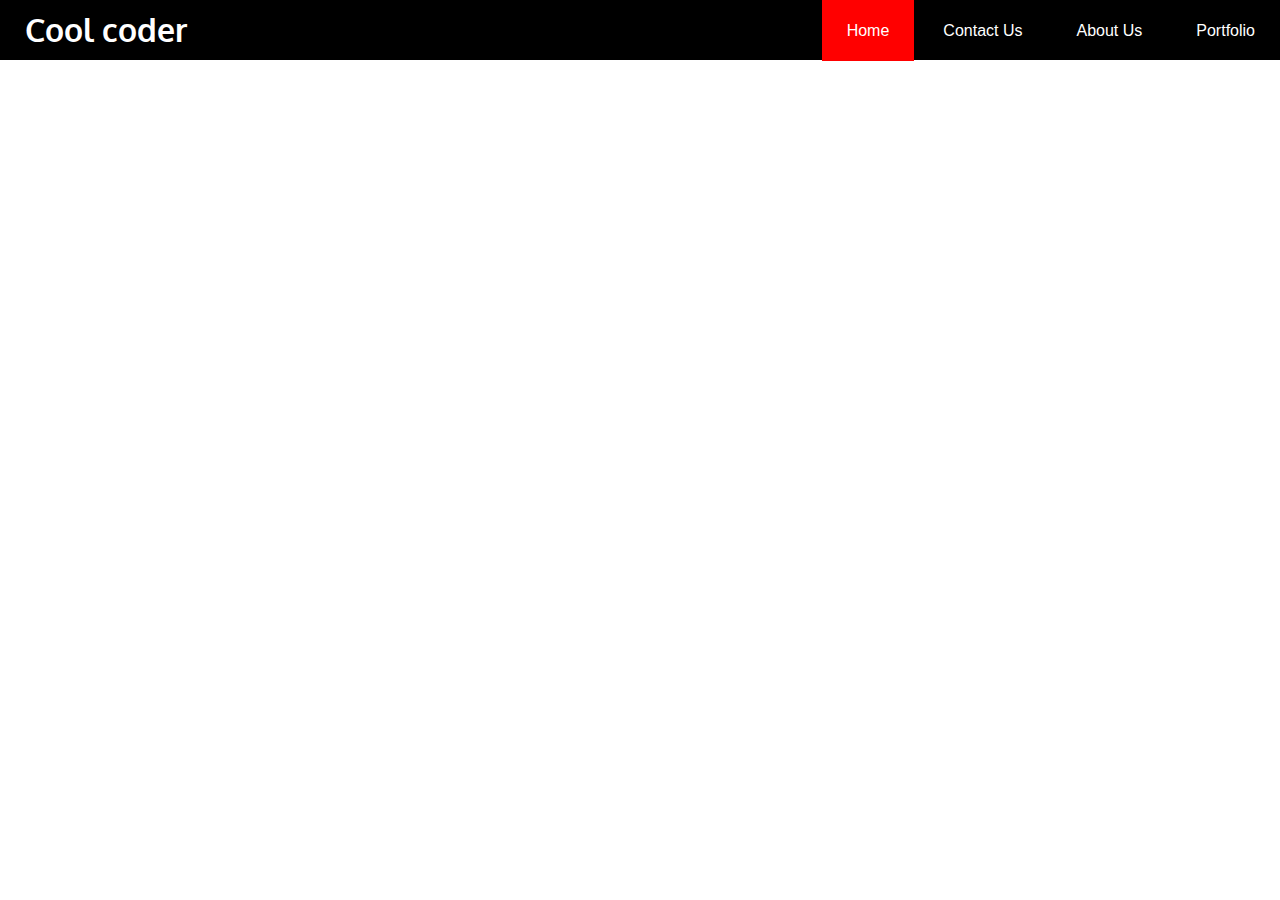
<file: bootstrap-4.3.1-dist/index.html>
<!DOCTYPE html>
<html lang="en">
<head>
	<meta charset="utf-8">
	<meta http-equiv="X-UA-Compatible" content="IE-edge">
	<meta name="viewport" content="width=device-width,initial-scale=1">
 <title>hello!</title>
  <link href="mystyles.css" rel="stylesheet">	
  <link href="https://fonts.googleapis.com/css?family=Oxygen&display=swap" rel="stylesheet">
</head>
<body>
	<div id= "nav">
		<h1><a href="index.html">Cool coder</a></h1>
		<ul>
			<li id="hello"><a href="home,html">Home</a></li>
			<li><a href="contactus.html">Contact Us</a></li>
			<li><a href="aboutus.html"> About Us</a></li>
			<li><a href="portfolio">Portfolio</a></li>
		</ul>
			
		
	</div>
	<div id="hello1">
		
	</div>
	<div id="hello2">
		
	</div>

</body> 
 


 </html>
</file>
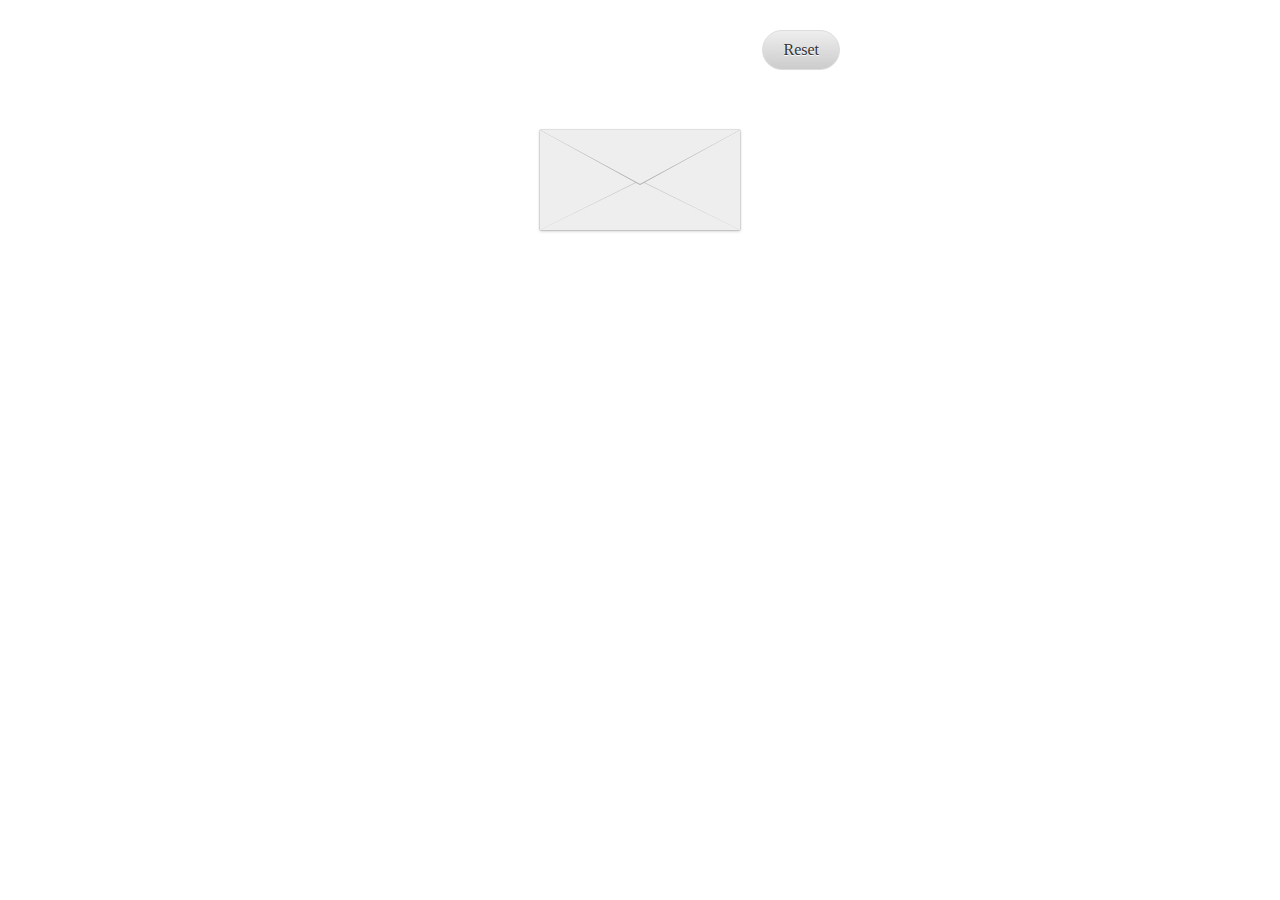
<file: Envelope Animation/New/Index.html>
<!DOCTYPE html>
<html lang="en">
<head>
    <meta charset="UTF-8">
    <meta http-equiv="X-UA-Compatible" content="IE=edge">
    <meta name="viewport" content="width=device-width, initial-scale=1.0">
    <title>Document</title>
    <link rel="stylesheet" href="styles.css">
    <script src="https://ajax.googleapis.com/ajax/libs/jquery/3.5.1/jquery.min.js"></script>
    <script src="main.js"></script>
    
</head>
<body>
    <div id="wrapper">
  
        <div id="reset">Reset</div>
        
        <div class="envelope open">
          <div class="flap front"></div>
          <div class="flap top"></div>
          <div class="letter"></div>
        </div>
        
      </div>
</body>
</html>
</file>
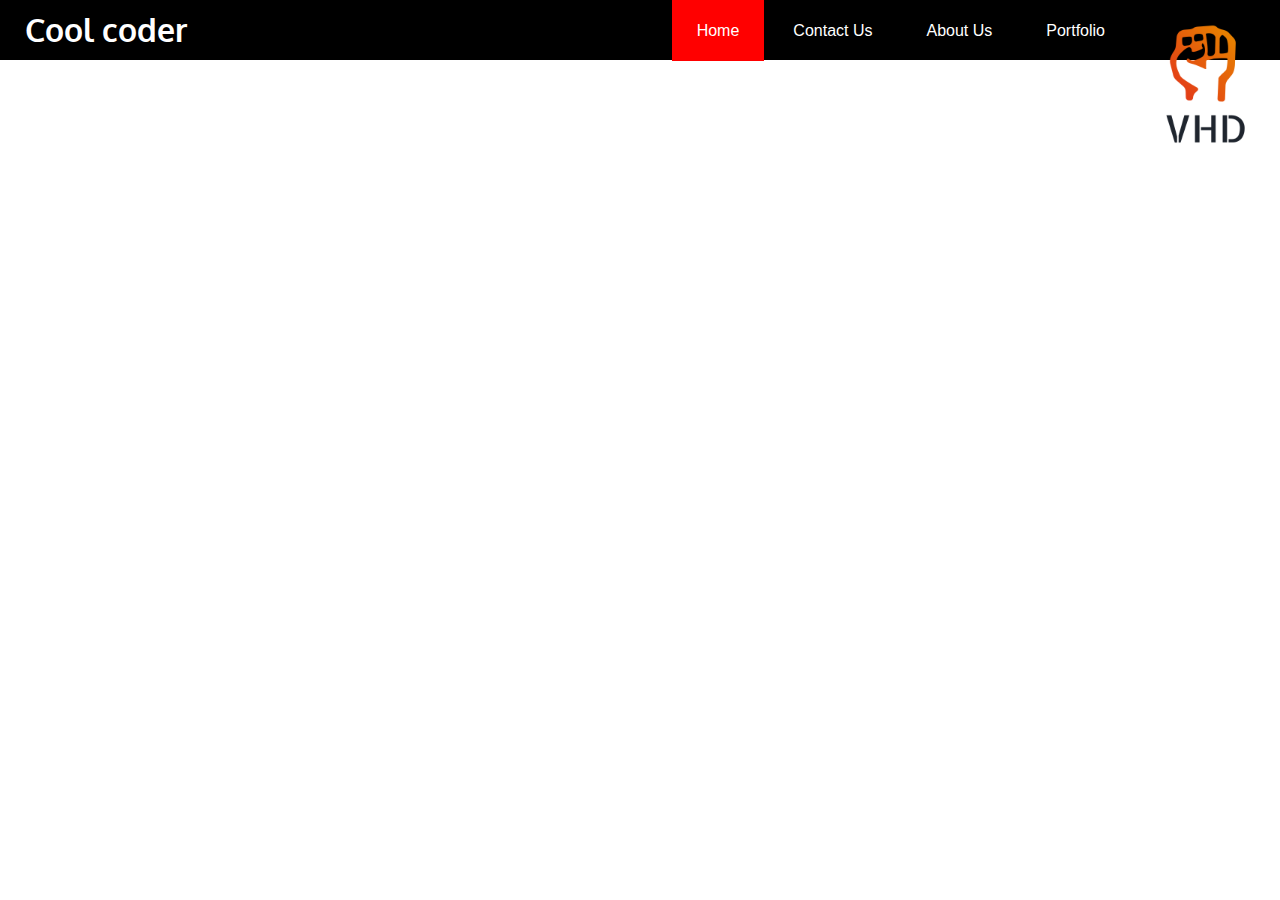
<file: bootstrap-4.3.1-dist/coolcoder.html>
<!DOCTYPE html>
<html lang="en">
<head>
	<meta charset="utf-8">
	<meta http-equiv="X-UA-Compatible" content="IE-edge">
	<meta name="viewport" content="width=device-width,initial-scale=1">
 <title>hello!</title>
  <link href="mystyles.css" rel="stylesheet">	
  <link href="https://fonts.googleapis.com/css?family=Oxygen&display=swap" rel="stylesheet">
</head>
<body>
	<div id= "nav">
		<p><img src="logo.png" width="150px" height="150px">
</p>
		<h1><a href="index.html">Cool coder</a></h1>
		<ul>
			<li id="hello"><a href="home,html">Home</a></li>
			<li><a href="contactus.html">Contact Us</a></li>
			<li><a href="aboutus.html"> About Us</a></li>
			<li><a href="portfolio">Portfolio</a></li>
		</ul>
		
		
	</div>
	<div id="hello1">
		
	</div>
	<div id="hello2">
		
	</div>

</body> 
 


 </html>
</file>
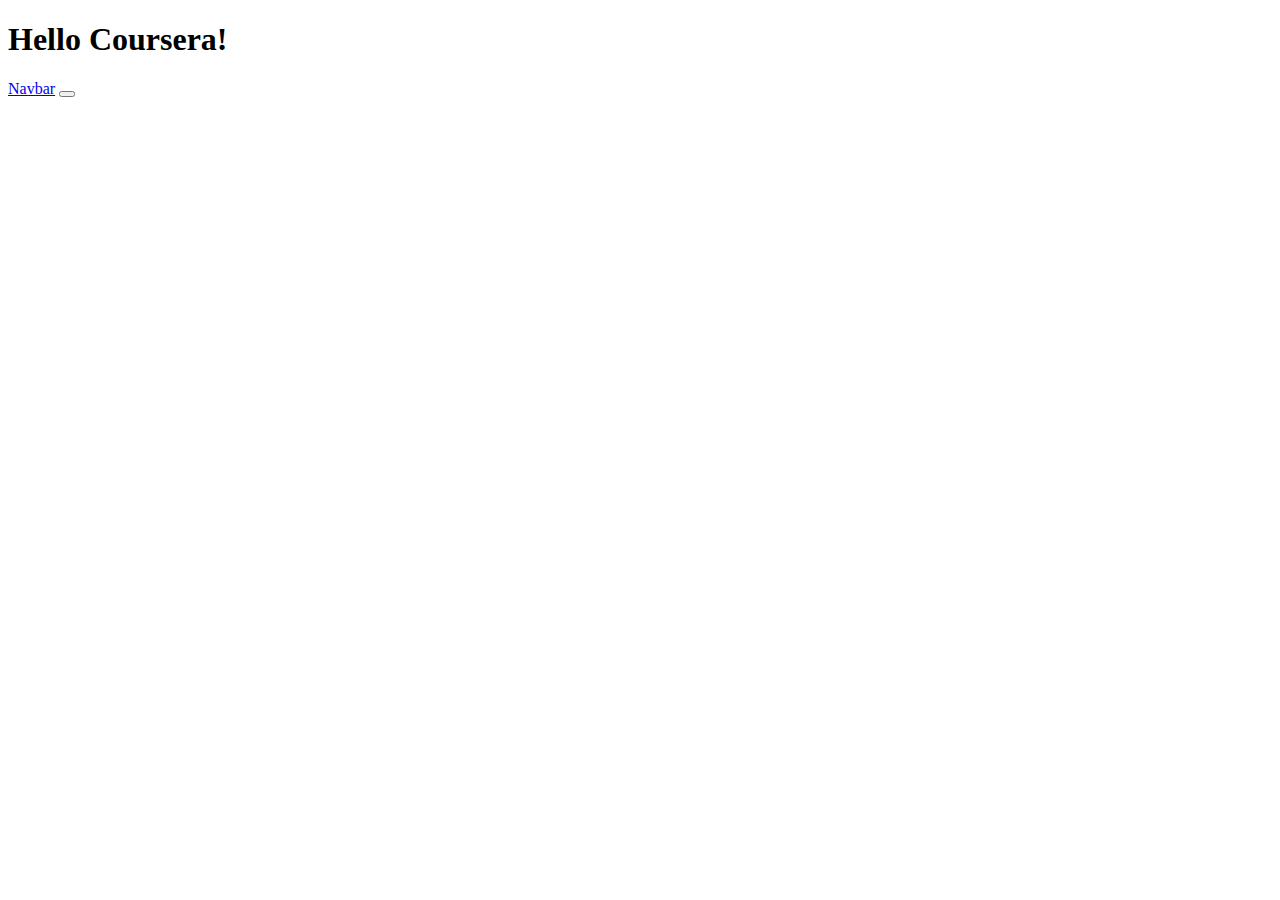
<file: bootstrap-4.3.1-dist/ghchjv.html>
<!DOCTYPE html>
<!DOCTYPE html>
<html>
<head>
	<meta charset="utf-8">
	<meta http-equiv="X-UA-Compatible" content="IE-edge">
	<meta name="viewport" content="width=device-width, initial-scale=1">
	<link rel="stylesheet" href="https://stackpath.bootstrapcdn.com/bootstrap/4.5.1/css/bootstrap.min.css" integrity="sha384-VCmXjywReHh4PwowAiWNagnWcLhlEJLA5buUprzK8rxFgeH0kww/aWY76TfkUoSX" crossorigin="anonymous">
	<link rel="stylesheet" type="text/css" href="css/styles.css">
	<title>bootstrap page</title>
	
</head>
<body>
	<h1>Hello Coursera!</h1>
	<nav class="navbar navbar-expand-lg navbar-light bg-light">
  <a class="navbar-brand" href="#">Navbar</a>
  <button class="navbar-toggler" type="button" data-toggle="collapse" data-target="#navbarSupportedContent" aria-controls="navbarSupportedContent" aria-expanded="false" aria-label="Toggle navigation">
    <span class="navbar-toggler-icon"></span>
  </button>
  <script src="https://code.jquery.com/jquery-3.5.1.slim.min.js" integrity="sha384-DfXdz2htPH0lsSSs5nCTpuj/zy4C+OGpamoFVy38MVBnE+IbbVYUew+OrCXaRkfj" crossorigin="anonymous"></script>
<script src="https://cdn.jsdelivr.net/npm/popper.js@1.16.1/dist/umd/popper.min.js" integrity="sha384-9/reFTGAW83EW2RDu2S0VKaIzap3H66lZH81PoYlFhbGU+6BZp6G7niu735Sk7lN" crossorigin="anonymous"></script>
<script src="https://stackpath.bootstrapcdn.com/bootstrap/4.5.1/js/bootstrap.min.js" integrity="sha384-XEerZL0cuoUbHE4nZReLT7nx9gQrQreJekYhJD9WNWhH8nEW+0c5qq7aIo2Wl30J" crossorigin="anonymous"></script>



</html>
</file>
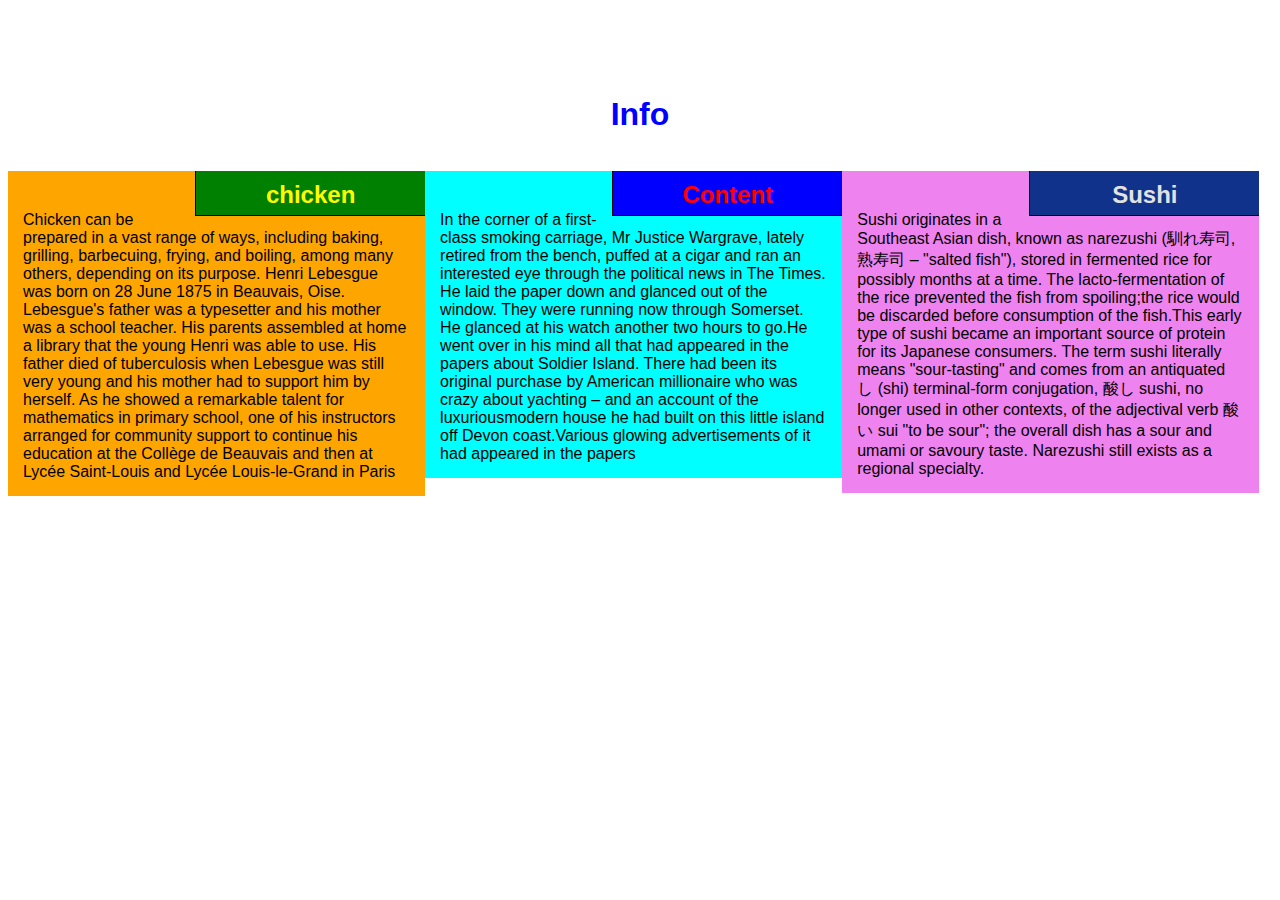
<file: bootstrap-4.3.1-dist/Module2.html>
<!DOCTYPE html>
<!DOCTYPE html>
<html>
<head>
	<meta charset="utf-8">
	<meta http-equiv="X-UA-Compatible" content="IE-edge">
	<meta name="viewport" content="width=device-width, initial-scale=1">
	<link rel="stylesheet" type="text/css" href="css/styling.css">
	<title>Module 2 assignment</title>
</head>
<body>
<h1>Info</h1>

	<div class="row">
		<div class="col-lg-4 col-md-6 col-sm-12">
			<section class="infinity">
				<h2>chicken</h2>
				<p> Chicken can be prepared in a vast range of ways, including baking, grilling, barbecuing, frying, and boiling, among many others, depending on its purpose. Henri Lebesgue was born on 28 June 1875 in Beauvais, Oise. Lebesgue's father was a typesetter and his mother was a school teacher. His parents assembled at home a library that the young Henri was able to use. His father died of tuberculosis when Lebesgue
                    was still very young and his mother had to support him by herself. As he showed a remarkable talent for mathematics in primary school, one of his instructors arranged for community support to continue his education at the Collège de
                    Beauvais and then at Lycée Saint-Louis and Lycée Louis-le-Grand in Paris </p>
			</section>
		</div>
		<div class="col-lg-4 col-md-6 col-sm-12">
			<section class="one">
				<h2>Content</h2>
				<p>In the corner of a first-class smoking carriage, Mr Justice Wargrave, lately retired from the bench, puffed at a cigar and ran an interested eye through the political news in The Times. He laid the paper down and glanced out of the window. They were running now through Somerset. He glanced at his watch another two hours to go.He went over in his mind all that had appeared in the papers about Soldier Island. There had been its original purchase by American millionaire who was crazy about yachting – and an account of the luxuriousmodern house he had built on this little island off Devon coast.Various glowing advertisements of it had appeared in the papers </p>

			</section>
		</div>
		<div class="col-lg-4 col-md-6 col-sm-12">
			<section class="infinite"> 
				<h2>Sushi</h2>
				<p>Sushi originates in a Southeast Asian dish, known as narezushi (馴れ寿司, 熟寿司 – "salted fish"), stored in fermented rice for possibly months at a time. The lacto-fermentation of the rice prevented the fish from spoiling;the rice would be discarded before consumption of the fish.This early type of sushi became an important source of protein for its Japanese consumers. The term sushi literally means "sour-tasting" and comes from an antiquated し (shi) terminal-form conjugation, 酸し sushi, no longer used in other contexts, of the adjectival verb 酸い sui "to be sour"; the overall dish has a sour and umami or savoury taste. Narezushi still exists as a regional specialty.</p>
            </section>
		
	</div>
		
	</div>


</body>
</html>
</file>
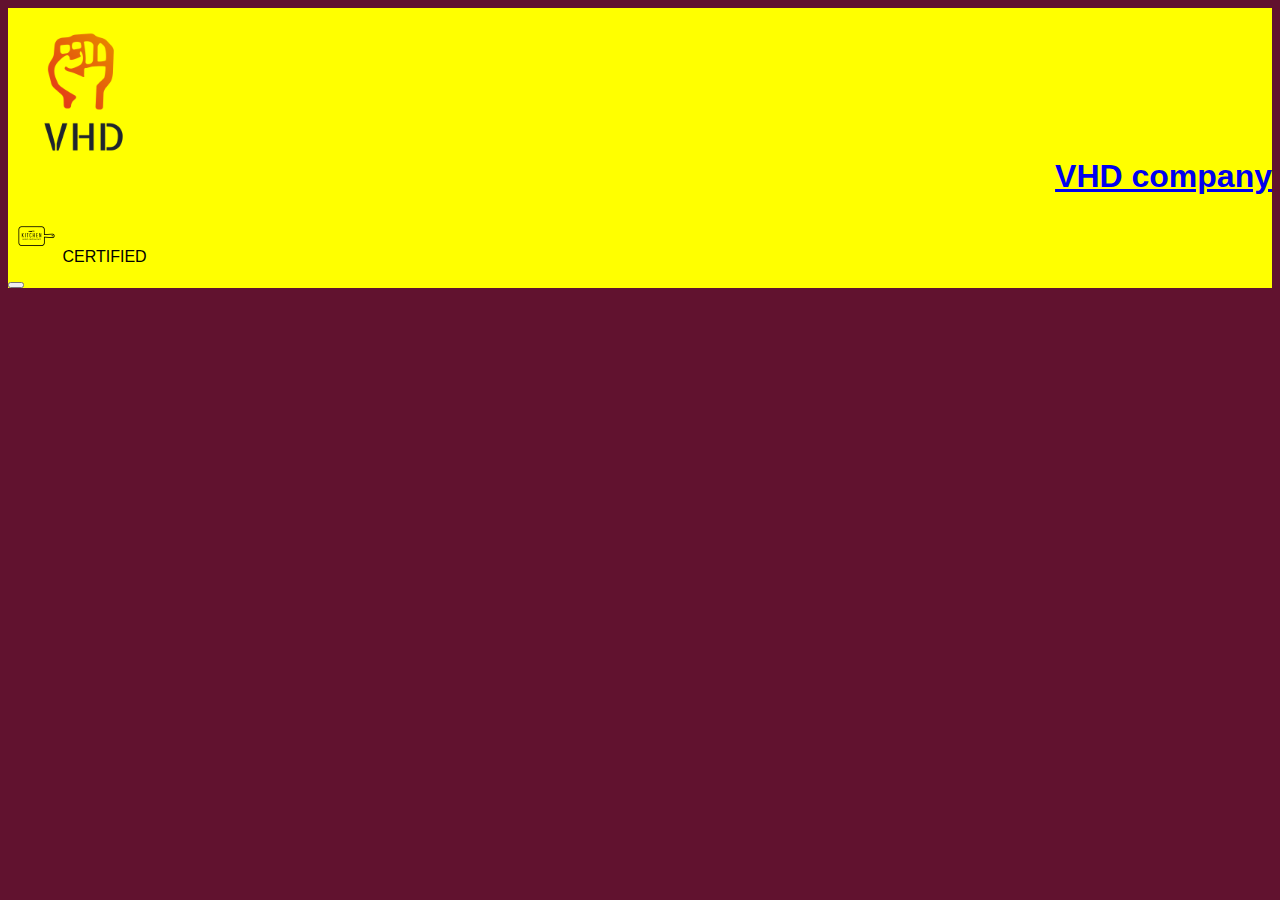
<file: bootstrap-4.3.1-dist/New Website.html>
<DOCTYPE html>
	<!DOCTYPE html>
	<html>
	<head>
		<meta charset="utf-8">
		<meta http-equiv="X-UA-Compatible" content="IE=edge">
		<meta name="viewport" content="width=device-width, initial-scale=1">
		<title></title>
		<link rel="stylesheet" href="https://stackpath.bootstrapcdn.com/bootstrap/4.5.1/css/bootstrap.min.css" integrity="sha384-VCmXjywReHh4PwowAiWNagnWcLhlEJLA5buUprzK8rxFgeH0kww/aWY76TfkUoSX" crossorigin="anonymous">
		<link rel="stylesheet"  href="css/design.css">
	</head>
	<body>
		<header>
		  <nav id="header-nav" class="navbar">
			<div class="container row">

				<div class="navbar">
					<a href="https://www.bailabollywood.com/places" class="">
						<div id="logo-img" alt="Logo image" class="">
							<img src="logo.png" width="150px" height="150px">
						</div>
					</a>

					<div class="navbar-brand">
						<a href="New Website.html">
							<h1>VHD company</h1>
						</a>
						<p id="myId">
							<img src="kit.png" alt="certification" width="50px" height="50px">
							<span>Certified</span>
						</p>
				    </div>
				</div>
				  
                <button class="navbar-toggler btn btn-secondary btn-lg navbar-light" type="button" data-toggle="collapse" data-target="#navbarSupportedContent" aria-controls="navbarSupportedContent" aria-expanded="false" aria-label="Toggle navigation" >

                <span class="navbar-toggler-icon"></span>

               </button>

             
		    </div>

		  </nav>
		</header>
	 <script src="https://code.jquery.com/jquery-3.5.1.slim.min.js" integrity="sha384-DfXdz2htPH0lsSSs5nCTpuj/zy4C+OGpamoFVy38MVBnE+IbbVYUew+OrCXaRkfj" crossorigin="anonymous"></script>
     <script src="https://cdn.jsdelivr.net/npm/popper.js@1.16.1/dist/umd/popper.min.js" integrity="sha384-9/reFTGAW83EW2RDu2S0VKaIzap3H66lZH81PoYlFhbGU+6BZp6G7niu735Sk7lN" crossorigin="anonymous"></script>
     <script src="https://stackpath.bootstrapcdn.com/bootstrap/4.5.1/js/bootstrap.min.js" integrity="sha384-XEerZL0cuoUbHE4nZReLT7nx9gQrQreJekYhJD9WNWhH8nEW+0c5qq7aIo2Wl30J" crossorigin="anonymous"></script>

	</body>
	</html>
</file>
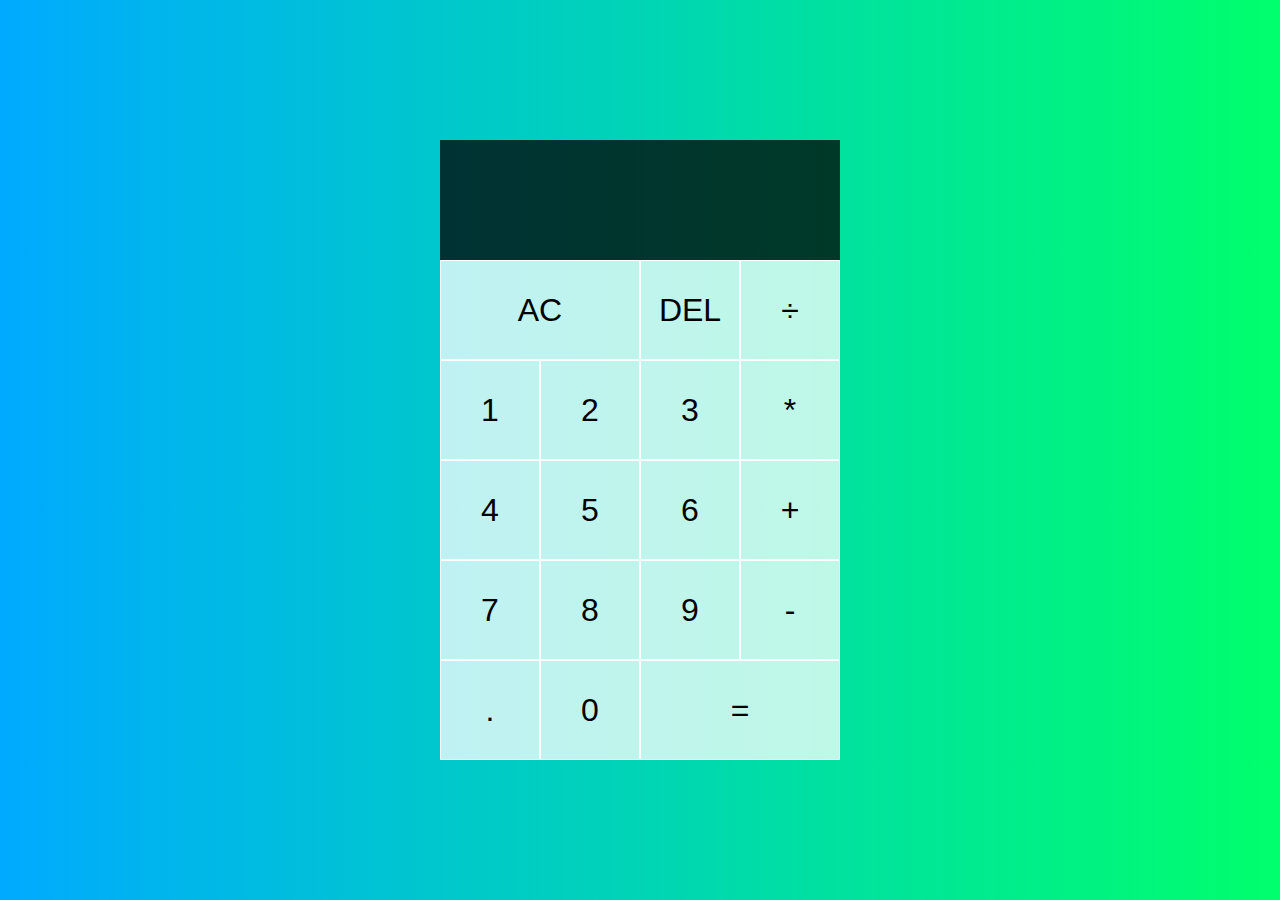
<file: Web_Cal/WebCal.html>
<!DOCTYPE html>
<html lang="en">
<head>
  <meta charset="UTF-8">
  <meta name="viewport" content="width=device-width, initial-scale=1.0">
  <meta http-equiv="X-UA-Compatible" content="ie=edge">
  <title>Calculator</title>
  <link href="styles.css" rel="stylesheet">
  <script src="script.js" defer></script>
</head>
<body>
  <div class="calculator-grid">
    <div class="output">
      <div data-previous-operand class="previous-operand"></div>
      <div data-current-operand class="current-operand"></div>
    </div>
    <button data-all-clear class="span-two">AC</button>
    <button data-delete>DEL</button>
    <button data-operation>÷</button>
    <button data-number>1</button>
    <button data-number>2</button>
    <button data-number>3</button>
    <button data-operation>*</button>
    <button data-number>4</button>
    <button data-number>5</button>
    <button data-number>6</button>
    <button data-operation>+</button>
    <button data-number>7</button>
    <button data-number>8</button>
    <button data-number>9</button>
    <button data-operation>-</button>
    <button data-number>.</button>
    <button data-number>0</button>
    <button data-equals class="span-two">=</button>
  </div>
</body>
</html>
</file>
<file: bootstrap-4.3.1-dist/mystyles.css>
body{

  font-family: 'Oxygen', sans-serif;
 }
img{
  float:right;
 }
* {
	margin: 0px;
	padding: 0px;
}
 #nav {
 	background: black;
 	width: 100%;
 	height: 60px;
 	line-height: 60px;

 }
 #nav h1{
 	float: left;
 }

 #nav h1 a {
 	text-decoration: none;
 	color: white;
 	margin-left: 25px;

 }
 #nav ul {
 	float: right;

 }

  #nav ul li {
  	text-decoration: none;
  	list-style-type: none;
  	display: inline-block; 
  }
  #nav ul li a {
  	text-decoration: none;
  	color: white;
  	padding: 25px;
  	font-family: 'Open Sans', sans-serif;

  }
  #nav ul li :hover{
  	background: red;
  	transition: all ease-in-out 0.40s;
  }

  #hello {
  	background: red;
}
</file>
<file: Envelope Animation/New/styles.css>
* {
    box-sizing: border-box;
  }
  
  #wrapper {
    width: 400px;
    margin: 0 auto;
  }
  
  .envelope {
    width: 200px;
    height: 100px;
    margin: 130px auto 0;
    background: #ddd;
    box-shadow: 
      0 0 1px rgba(0,0,0,0.5),
      0 1px 3px rgba(0,0,0,0.25);
    position: relative;
    perspective: 800px;
  }
  .envelope:after {
    content: '';
    position: absolute;
    top: 0;
    left: 0;
    width: 0;
    height: 0;
    border: 0 solid rgba(0,0,0,0.25);
    border-width: 45px 100px;
    border-top-color: transparent;
    z-index: 2;
  }
  
  .envelope .flap {
    position: absolute;
    width: 100%;
    height: 0;
    border: 0 solid transparent;
    border-width: 50px 100px;
    z-index: 3;
  }
  .envelope .flap.front {
    border-left-color: #eee;
    border-right-color: #eee;
    border-bottom-color: #ccc;
    z-index: 3;
  }
  .envelope .flap.front:after {
    content: '';
    width: 100%;
    height: 0;
    position: absolute;
    left: -100px;
    bottom: -50px;
    border: 0 solid transparent;
    border-width: 49px 100px;
    border-bottom-color: #eee;
  }
  
  .envelope .flap.top {
    border-top-width: 55px;
    border-top-color: #aaa;
    z-index: 3;
    animation-duration: 1s;
    animation-fill-mode: forwards;
    -webkit-transform-origin-y: top;
    transform-origin-y: top;
    perspective: 800;
    transform-style: preserve-3d;
  }
  .envelope.open .flap.top {
    animation-name: flip;
  }
  .envelope .flap.top:after {
    content: '';
    position: absolute;
    left: -100px; /* border-left-width */
    top: -55px; /* border-top-width */
    width: 100%;
    height: 0;
    border: 0 solid transparent;
    border-width: 54px 100px;
    border-top-color: #eee;
  }
  
  .envelope .letter {
    position: absolute;
    width: 194px;
    height: 84px;
    background: #fff;
    top: 8px;
    left: 3px;
    border: 1px solid #ccc;
    z-index: 1;
    animation-duration: 2s;
    animation-delay: 1.5s;
    animation-fill-mode: forwards;
    transform-style: preserve-3d;
  }
  .envelope.open .letter {
    animation-name: remove;
  }
  .envelope .letter:before,
  .envelope .letter:after {
    content: '';
    position: absolute;
    width: 192px;
    height: 75%;
    left: -1px;
    background: #fff;
    border: 1px solid #ccc;
    animation-duration: 1s;
    animation-delay: 4s;
    animation-fill-mode: forwards;
    -webkit-transform-origin-y: top;
    -ms-transform-origin-y: top;
    transform-style: preserve-3d;
    transform: rotateX(10deg);
  }
  .envelope .letter:before {
    z-index: 1;
  }
  .envelope.open .letter:before {
    animation-name: fold-up;
  }
  .envelope .letter:after {
    animation-delay: 5s;
    animation-fill-mode: forwards;
    -webkit-transform-origin-y: bottom;
    -ms-transform-origin-y: bottom;
    transform: rotateX(-5deg);
    bottom: 0;
  }
  .envelope.open .letter:after {
    animation-name: fold-down;
  }
  
  @keyframes flip {
    100% {
      transform: rotateX(180deg);
      z-index: 1;
    }
  }
  
  @keyframes remove {
    50% {
      top: -120px;
    }
    100% {
      top: 8px;
      z-index: 3;
    }
  }
  
  @keyframes fold-up {
    from {
    }
    to {
      transform: rotateX(160deg);
    }
  }
  
  @keyframes fold-down {
    from {
    }
    to {
      transform: rotateX(-160deg);
    }
  }
  
  #reset {
    background: #eee;
    display: inline-block;
    margin-top: -100px;
    text-align: center;
    padding: 10px 20px;
    border: 1px solid #ddd;
    border-radius: 25px;
    background: linear-gradient(#eee, #ccc);
    color: #333;
    text-shadow: 0 1px 0 #fff;
    cursor: pointer;
    float: right;
  }
  #reset:hover {
    opacity: 0.8;
  }
  #reset:active {
    background: linear-gradient(#ccc, #eee);
  }
</file>
<file: bootstrap-4.3.1-dist/css/styles.css>
.row{
	margin-bottom: 15px;

}
.row>div{
	border:1.5px solid red;
	background-color: gray;
}
</file>
<file: bootstrap-4.3.1-dist/css/styling.css>
h1{
	text-align: center;
	border-top: 75px solid white;
	color: blue;
	
}
* {
    box-sizing: border-box;
    font-family: Helvetica;
}
section>h2{
	 float: right;
    border-bottom: 0.5px solid black;
    border-left: 0.5px solid black;
    margin: 0;
    width: 230px;
    text-align: center;
    font-style: "Palatino Linotype", "Book Antiqua", Palatino, serif;
    font-weight: bold;
    height: 45px;
    padding-top: 10px

}

section.infinity>h2 {
	color: yellow;
    background-color: green;
}

section.one>h2 {
	color: red;
    background-color: blue;
}

section.infinite>h2 {
    color: #e2e2e2;
    background-color: #10328a;
}
section.infinity>p{
	background-color: orange;
}
section.one>p{
	background-color: aqua;
}
section.infinite>p{
	background-color: violet;
}
section>p {
    padding: 40px 15px 15px 15px;
}
.row {
    width: 100%;
}
@media (min-width: 992px) {
     .col-lg-4{
        float:left;
        width: 33%;
    }
    /*tablet view options*/
    @media (min-width: 768px) and (max-width: 991px) {
    .col-md-6 {
        float: left;
        width: 50%;
    }


/* Mobile view options */

@media (max-width: 767px) {
     .col-sm-12 {
        float: left;
        width: 100%;
    }
</file>
<file: bootstrap-4.3.1-dist/css/design.css>
#logo-img{
	
	margin-top: 0px;

}


body{
	font-size: 16px;
	color: #fff;
	background-color: #61122f;
	font-family: 'Oxygen',sans-serif;

}

#header-nav{
	background-color: yellow;
	border-radius: 0;
	border:0;


}

.navbar-brand h1{
	text-align: right;
	margin-top: 0px;
    margin-bottom: 0px;
}
.navbar-brand a:hover, .navbar-brand a:focus{
	text-decoration: none;
}
.navbar-brand p{
	color: #000;
	text-transform: uppercase;
 

}
.navbar-brand p span{
    vertical-align:middle;
}
.navbar-toggler-icon {
	margin-right: -700px;
  background-image: url("data:image/svg+xml;..");
}
</file>
<file: Web_Cal/styles.css>
*, *::before, *::after {
  box-sizing: border-box;
  font-family: Gotham Rounded, sans-serif;
  font-weight: normal;
}

body {
  padding: 0;
  margin: 0;
  background: linear-gradient(to right, #00AAFF, #00FF6C);
}

.calculator-grid {
  display: grid;
  justify-content: center;
  align-content: center;
  min-height: 100vh;
  grid-template-columns: repeat(4, 100px);
  grid-template-rows: minmax(120px, auto) repeat(5, 100px);
}

.calculator-grid > button {
  cursor: pointer;
  font-size: 2rem;
  border: 1px solid white;
  outline: none;
  background-color: rgba(255, 255, 255, .75);
}

.calculator-grid > button:hover {
  background-color: rgba(255, 255, 255, .9);
}

.span-two {
  grid-column: span 2;
}

.output {
  grid-column: 1 / -1;
  background-color: rgba(0, 0, 0, .75);
  display: flex;
  align-items: flex-end;
  justify-content: space-around;
  flex-direction: column;
  padding: 10px;
  word-wrap: break-word;
  word-break: break-all;
}

.output .previous-operand {
  color: rgba(255, 255, 255, .75);
  font-size: 1.5rem;
}

.output .current-operand {
  color: white;
  font-size: 2.5rem;
}
</file>
